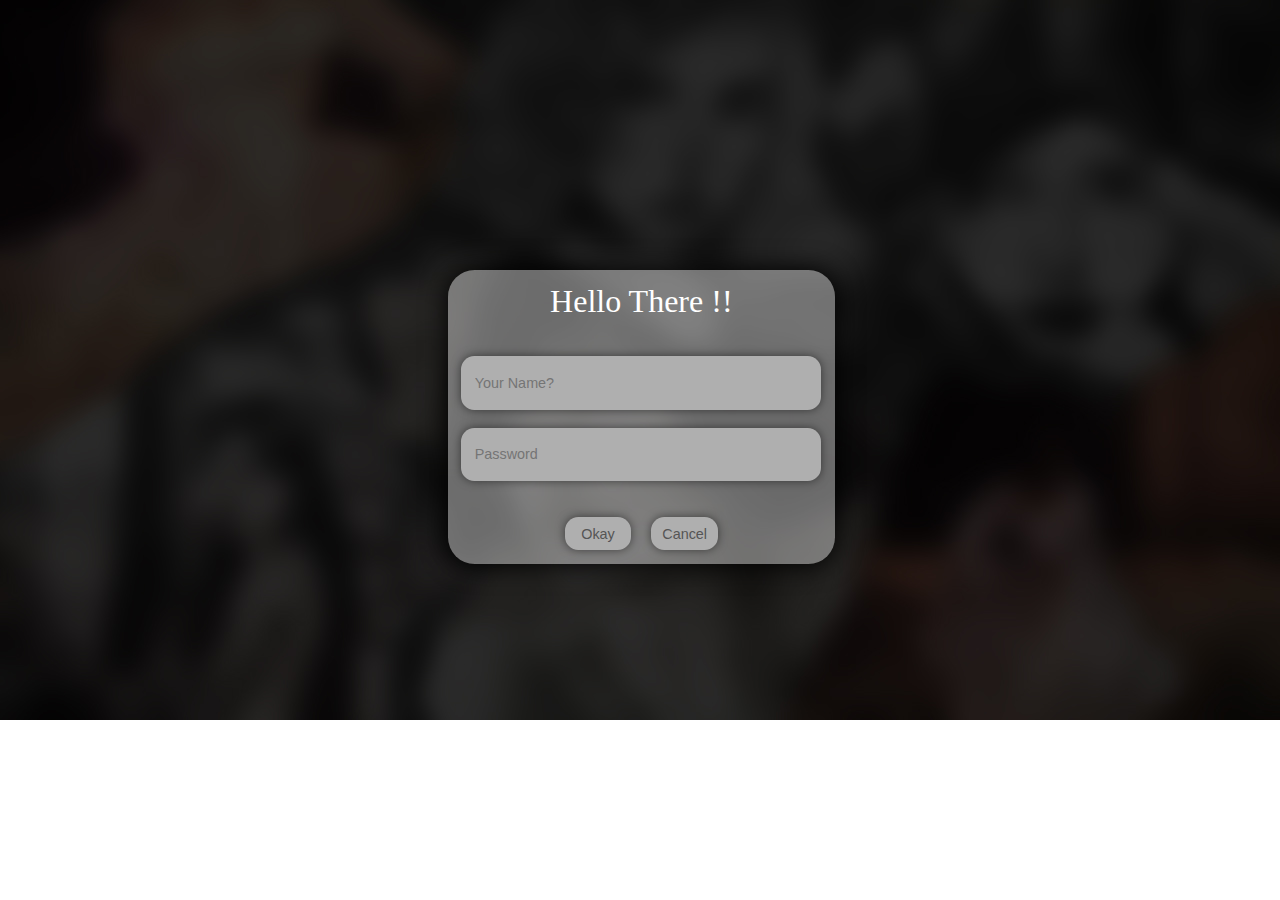
<file: index.html>
<!DOCTYPE html>
<html>
<head>
    <link rel="stylesheet" type="text/css" href="art.css">
    <script src="login.js"> </script>
    <title>Log in</title>
</head>

<body>
    <div class="C">
    <form method="post">
            <div  class="B"> Hello There !!</div><br><br>
            <input class="A" type="text" name="username" placeholder="Your Name?" id="username"><br>
            <input class="A" type="password" name="password" placeholder="Password" id="password"><br><br>
            <div class="ok"><input class="box" type="button" value="Okay" onclick="check()">&nbsp;&nbsp;&nbsp;&nbsp;&nbsp;<input class="box" type="reset" value="Cancel"></div>     
    </form>
    </div>
</body>
</html>
</file>
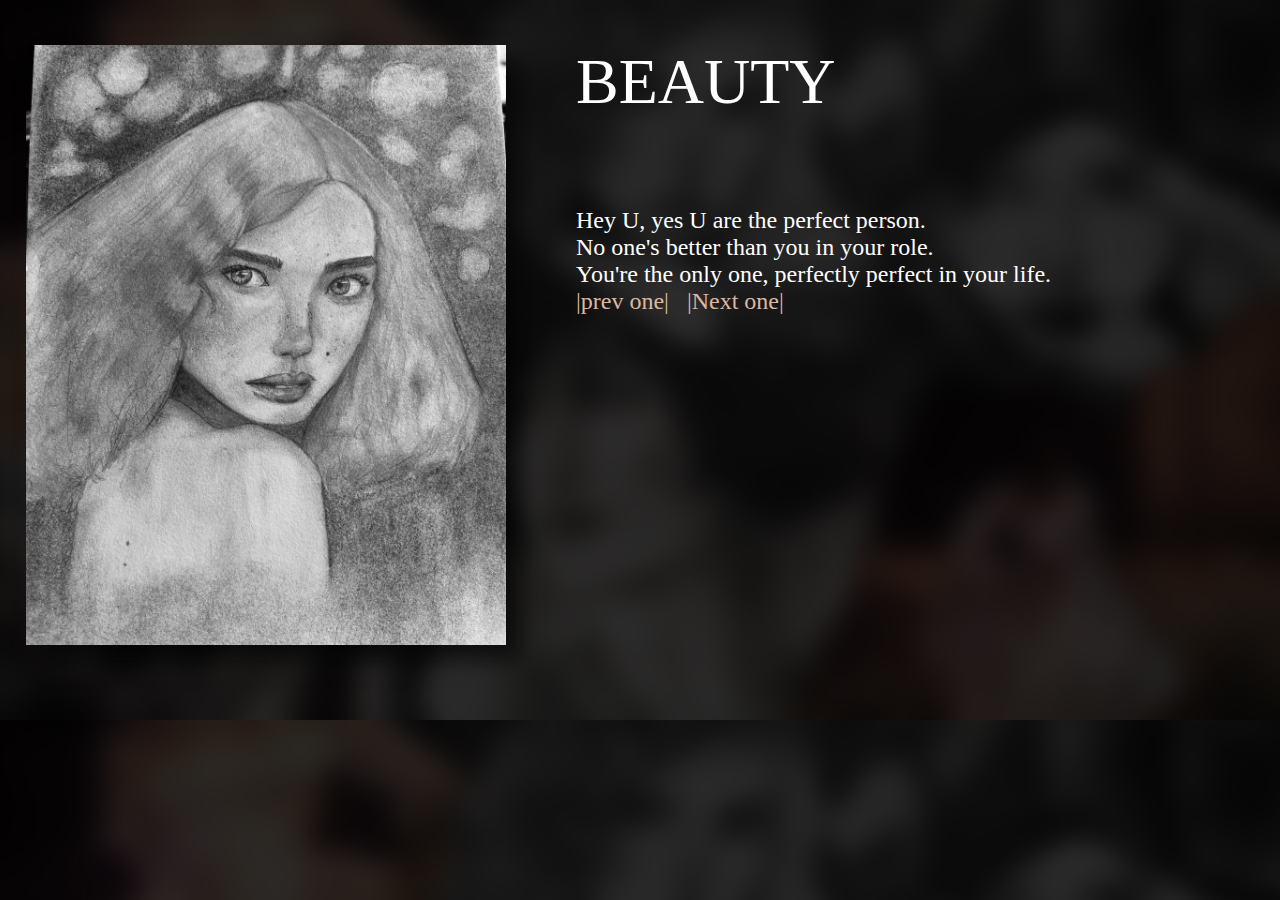
<file: beauty.html>
<!DOCTYPE html>
<html>
    <head>
        <title>beauty</title>
        <link rel="stylesheet" type="text/css" href="about.css">
    </head>
    <body>
        <img src="2.jpg" >
        <div>BEAUTY</div>
        <div class="text">Hey U, yes U are the perfect person.<br>
                          No one's better than you in your role.<br>
                          You're the only one, perfectly perfect in your life.<br><a href="whitedress.html">|prev one|</a> &nbsp;&nbsp;<a href="miracles.html">|Next one|</a></div>
    </body>
</html>
</file>
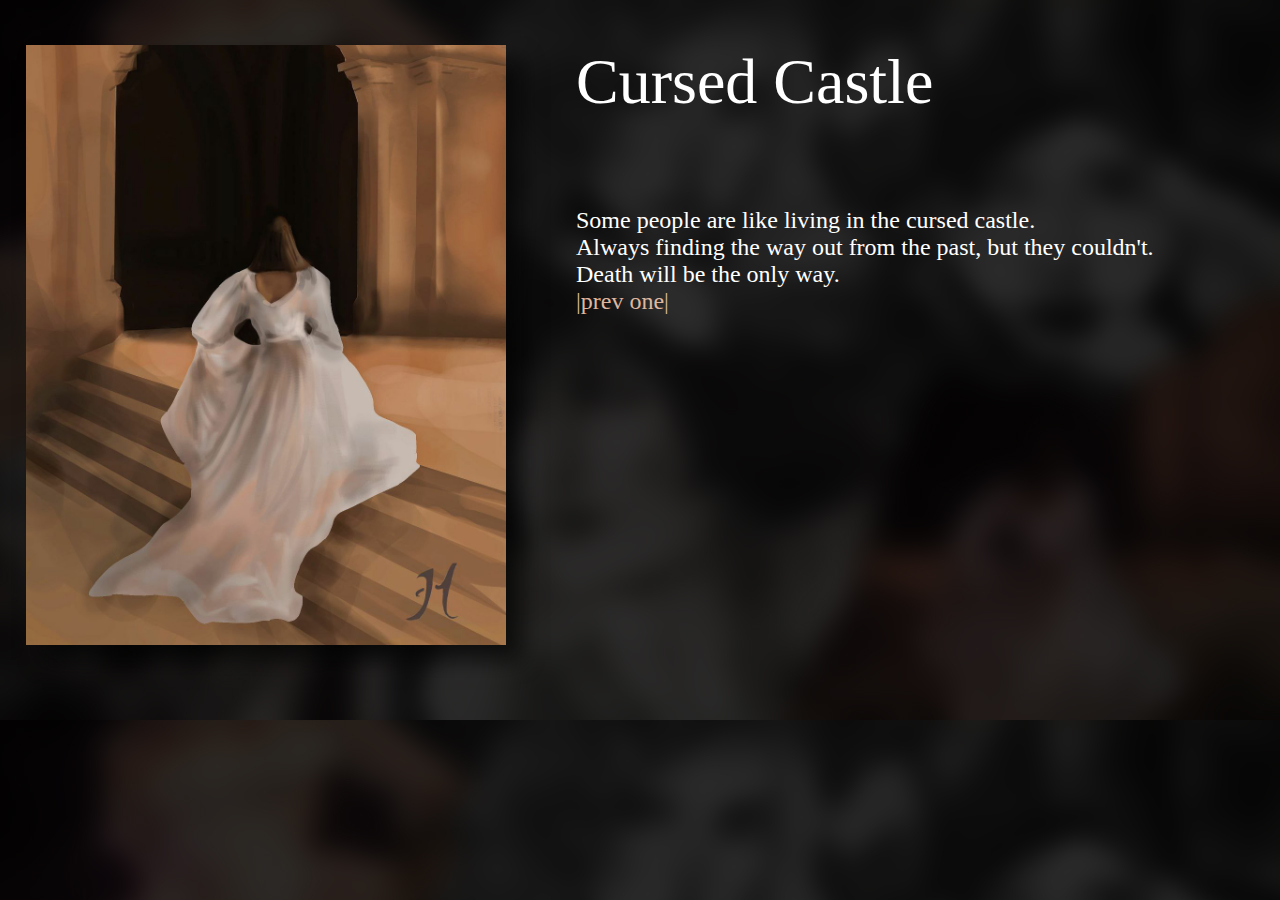
<file: cursed castle.html>
<!DOCTYPE html>
<html>
    <head>
        <title>cursed castle</title>
        <link rel="stylesheet" type="text/css" href="about.css">
    </head>
    <body>
        <img src="6.jpg" >
        <div>Cursed Castle</div>
        <div class="text">Some people are like living in the cursed castle.<br>
                          Always finding the way out from the past, but they couldn't.<br>
                          Death will be the only way.<br><a href="impossible.html">|prev one|</a></div>
    </body>
</html>
</file>
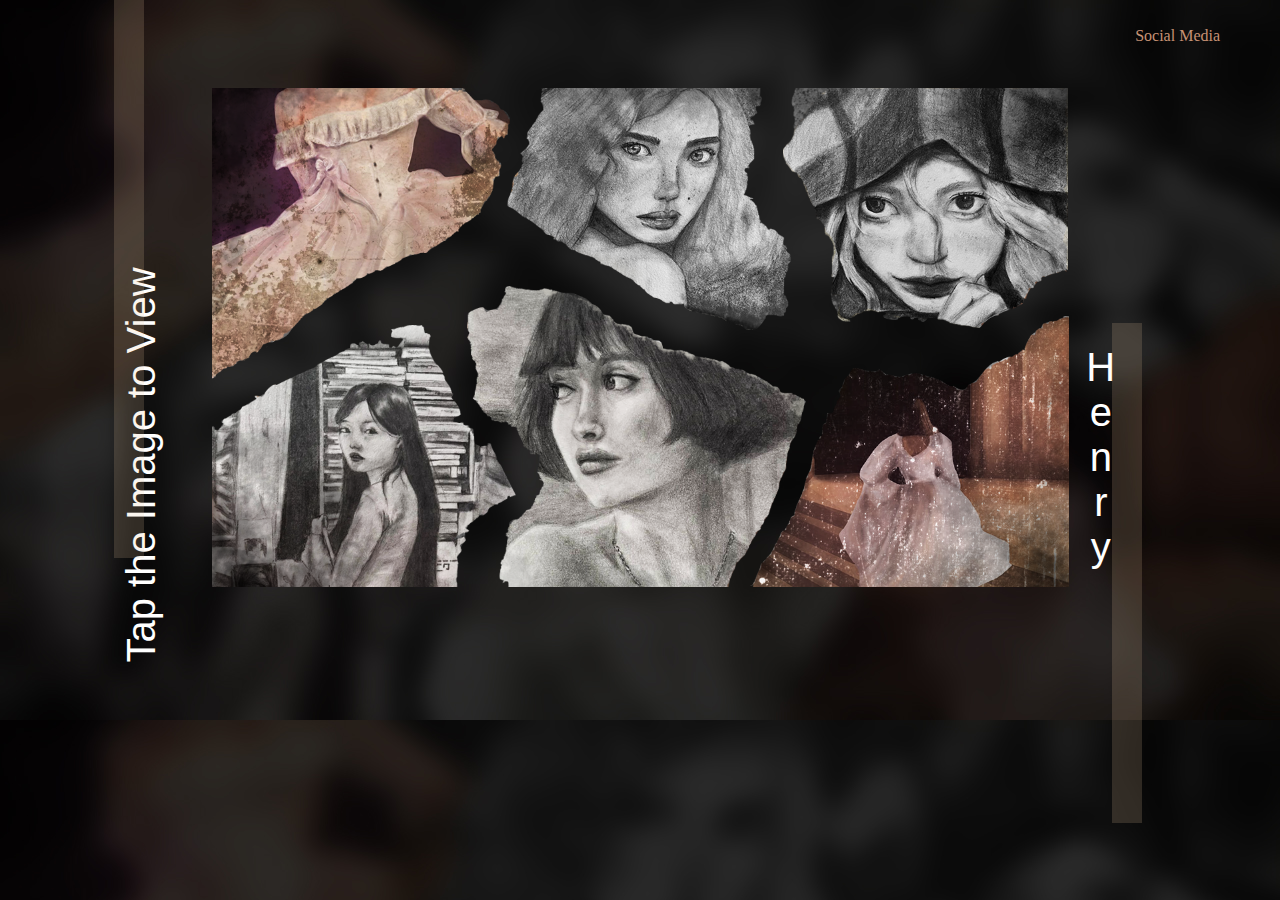
<file: home.html>
<!DOCTYPE html>
<html>
    <head>
        <title>home page</title>
        <link rel="stylesheet" type="text/css" href="home.css">
    </head>

    <body>
        <div class="T">Tap the Image to View </div>
        <div class="solid"></div>
        <div class="solid2"></div>
        <div class="S">H<br>e<br>n<br>r<br>y </div>
        <div class="box1">
            <div class="about"><a href="beauty.html">Social Media</a></div>
            <div class="tooltip">click me</div>
        </div>

        <div class="box" >  
            <div class="A"><a href="whitedress.html" target="_blank"><img class="zero" src="11.png" width="298px" height="291px"></a></div>
            <div class="B"><a href="beauty.html" target="_blank"><img class="one" src="22.png" width="284px" height="242px"></a></div>
            <div class="C"><a href="miracles.html" target="_blank"><img class="two" src="33.png" width="285px" height="240px"></a></div>
            <div class="D"><a href="Peace.html" target="_blank"><img class="three" src="44.png" width="304px" height="262px"></a></div>
            <div class="E"><a href="impossible.html" target="_blank"><img class="four" src="55.png" width="339px" height="301px"></a></div>
            <div class="F"><a href="whitedress.html" target="_blank"><img class="five" src="66.png" width="319px" height="271px"></a></div>
        </div>
    </body>
</html>
</file>
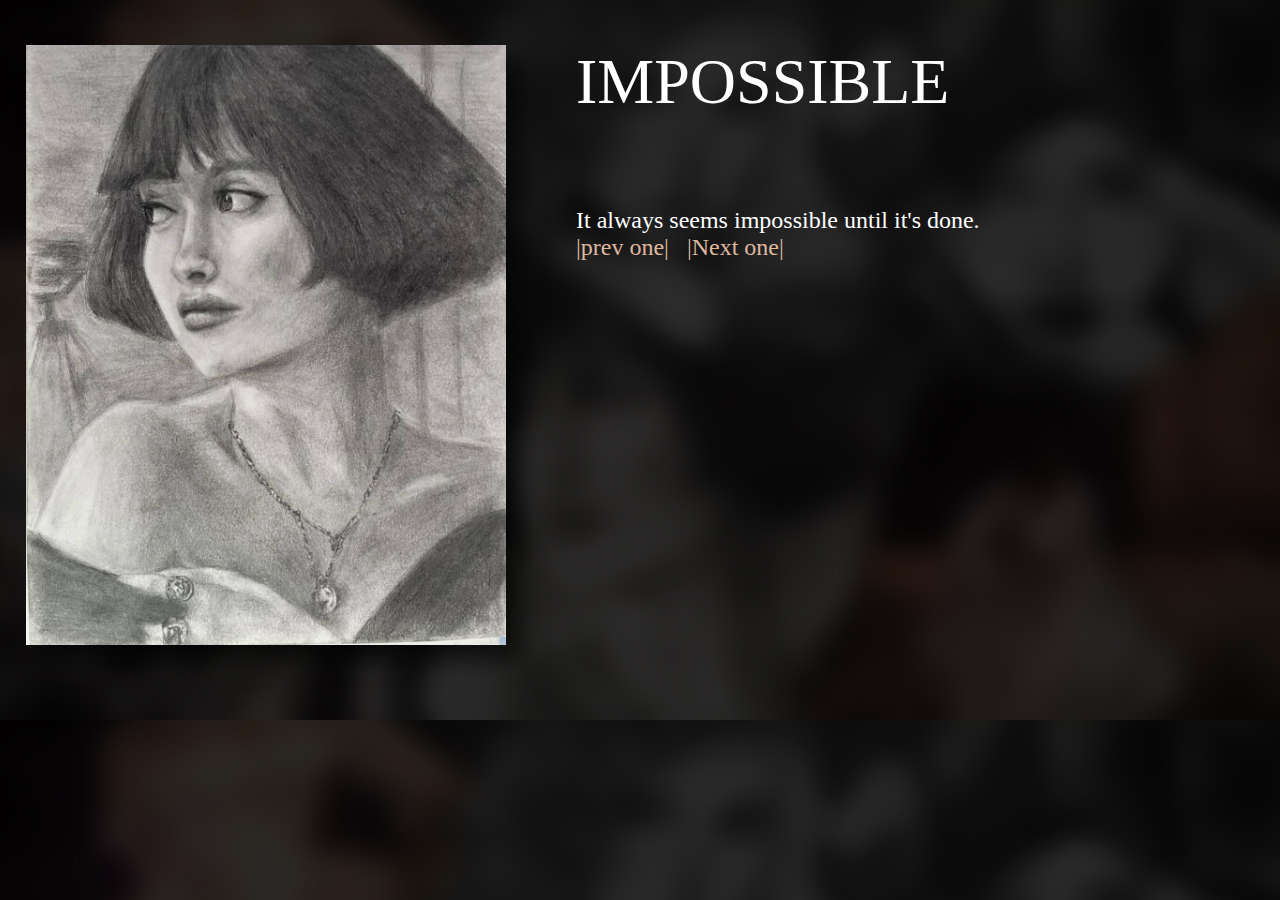
<file: impossible.html>
<!DOCTYPE html>
<html>
    <head>
        <title>Impossible</title>
        <link rel="stylesheet" type="text/css" href="about.css">
    </head>
    <body>
        <img src="5.jpg" >
        <div>IMPOSSIBLE</div>
        <div class="text">It always seems impossible until it's done.<br> <a href="Peace.html">|prev one|</a> &nbsp;&nbsp;<a href="cursed castle.html">|Next one|</a></div>
    </body>
</html>
</file>
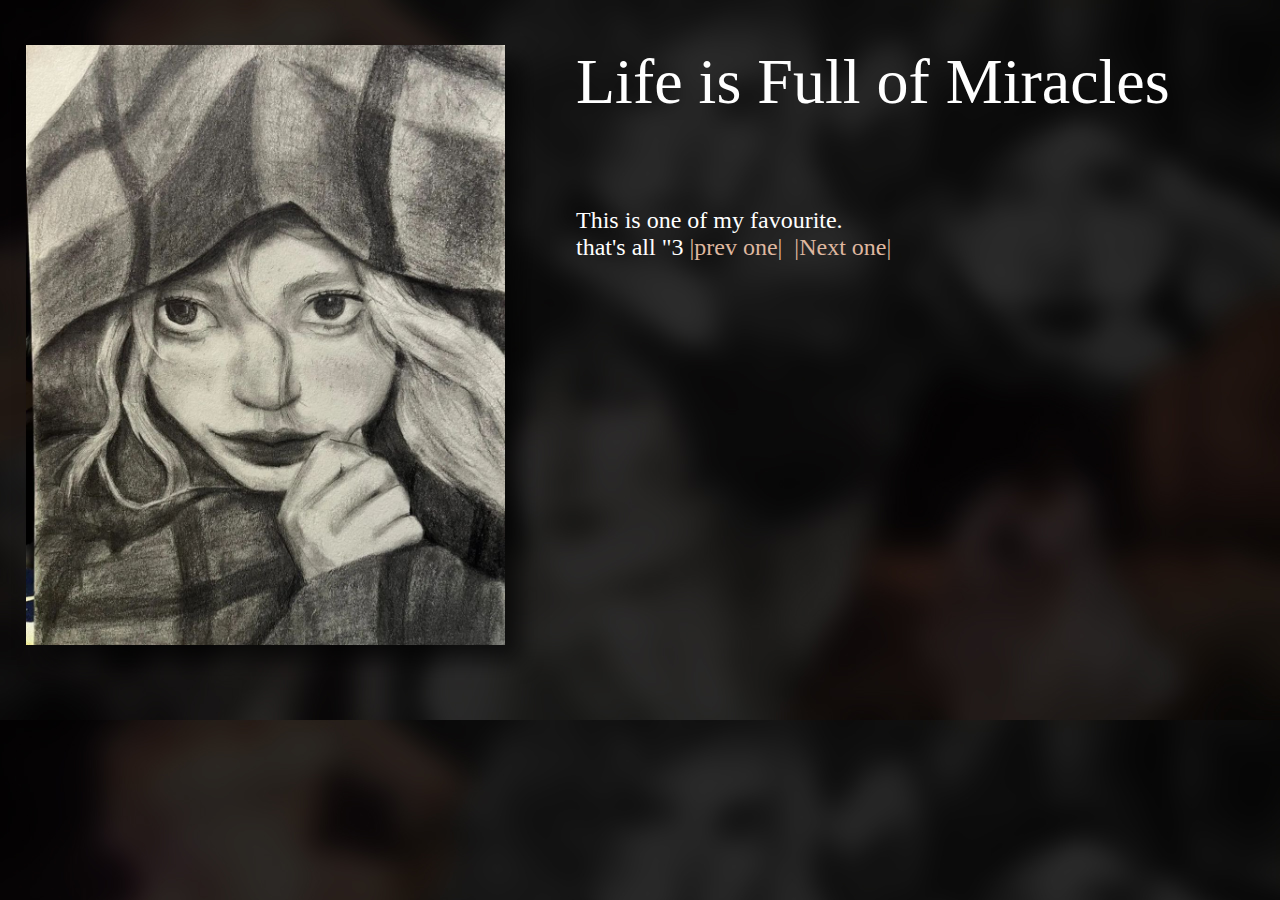
<file: miracles.html>
<!DOCTYPE html>
<html>
    <head>
        <title>Miracles</title>
        <link rel="stylesheet" type="text/css" href="about.css">
    </head>
    <body>
        <img src="3.jpg" >
        <div>Life is Full of Miracles</div>
        <div class="text">This is one of my favourite.<br>that's all "3  <a href="beauty.html">|prev one|</a>&nbsp;&nbsp;<a href="Peace.html">|Next one|</a></div>
    </body>
</html>
</file>
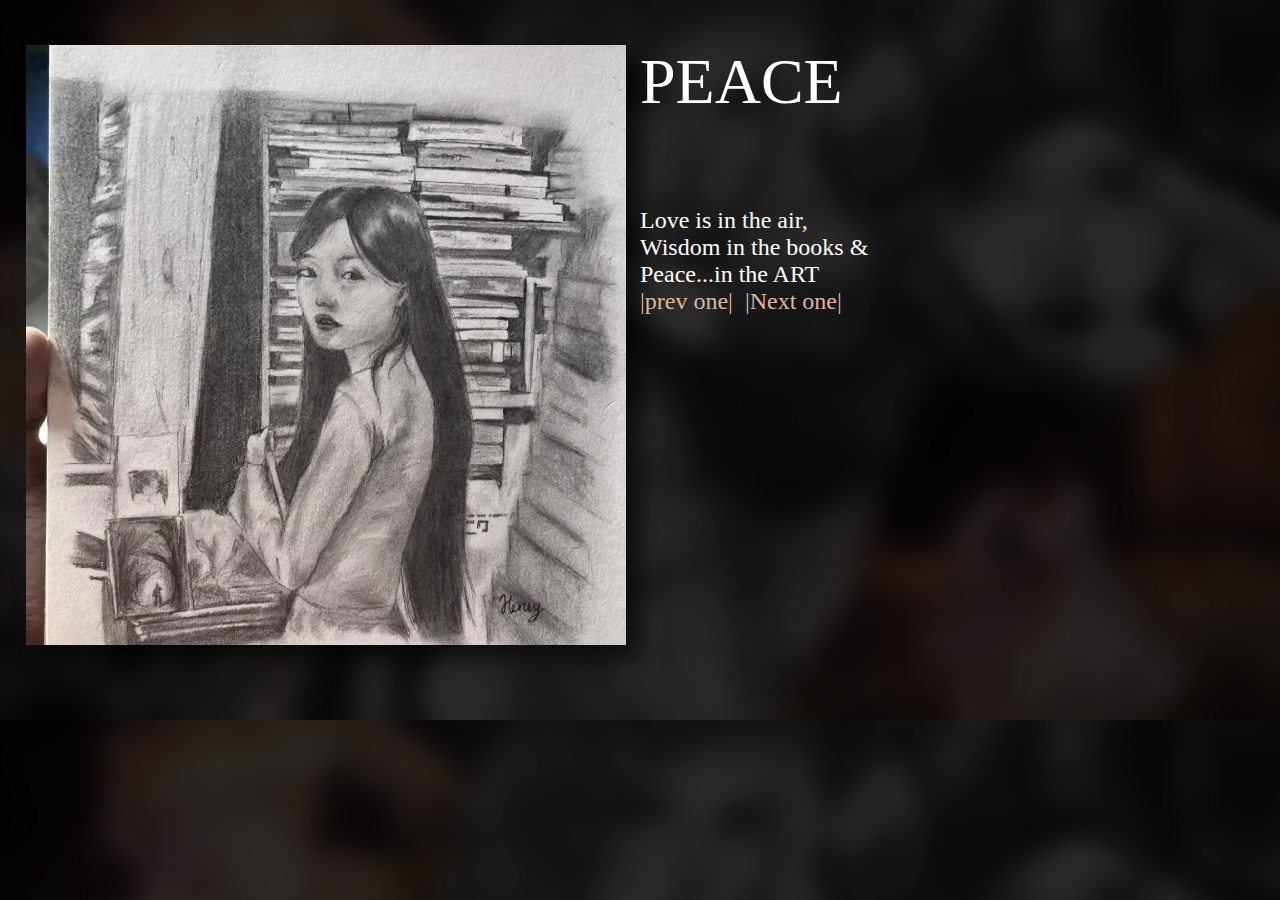
<file: Peace.html>
<!DOCTYPE html>
<html>
    <head>
        <title>Peace</title>
        <link rel="stylesheet" type="text/css" href="about.css">
    </head>
    <body>
        <img src="4.jpg" >
        <div class="peace">PEACE</div>
        <div class="text1">Love is in the air,<br>Wisdom in the books &<br>Peace...in the ART<br><a href="miracles.html">|prev one|</a>&nbsp;&nbsp;<a href="impossible.html">|Next one|</a></div>
    </body>
</html>
</file>
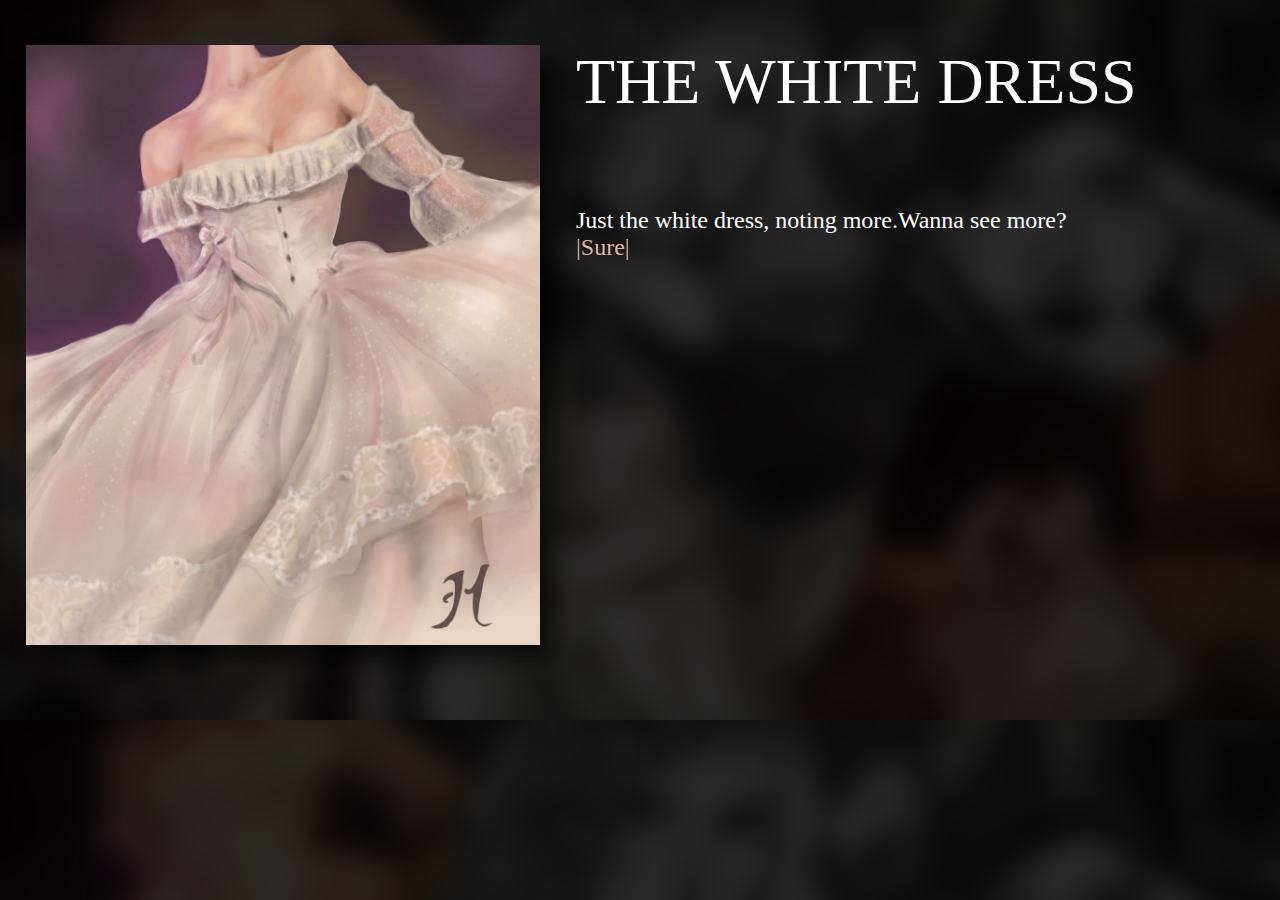
<file: whitedress.html>
<!DOCTYPE html>
<html>
    <head>
        <title>WhiteDress</title>
        <link rel="stylesheet" type="text/css" href="about.css">
    </head>
    <body>
        <img src="1.jpg" >
        <div>THE WHITE DRESS</div>
        <div class="text">Just the white dress, noting more.Wanna see more? <br> <a href="beauty.html">|Sure|</a></div>
    </body>
</html>
</file>
<file: art.css>
body
{
    background-image: url('art.jpg');
    background-repeat: no-repeat ;
    background-attachment: fixed;
    background-size: 100%;
}

.B
{
    color: rgb(255, 255, 255);
    font-size: 200% ;
    justify-content: center;
    display: flex;
    
}



.A
{
    width: 250pt;
    height: 20pt;
    justify-content: center;
    margin: auto;
    display: flex;
    border-radius: 10pt;
    border: none;
    background-color: rgb(175, 175, 175);
    padding: 10pt;
    outline:none;
    box-shadow:rgba(0, 0, 0, 0.5) 0 0 7pt ;
    font-size: 90%;

}

.A:hover
{
    box-shadow:rgba(0, 0, 0, 0.7) 0 0 7pt ;
    background-color: rgb(207, 207, 207);
     
}

.C
{
    background-color: rgba(255, 255, 255, 0.4);
    width: fit-content;
    padding: 10pt;
    border-radius: 20pt;
    position: absolute;
    top: 30%;
    left: 35%;
    box-shadow:black 0 0 20pt ;
}

.ok
{
    margin: auto;
    justify-content: center;
    display: flex;
}

.box
{
    width: 50pt;
    height: 25pt;
    border-radius:10pt ;
    border: none;
    background-color: rgb(175, 175, 175);
    outline-color:rgba(0, 0, 0, 0.267);
    box-shadow:rgba(0, 0, 0, 0.5) 0 0 7pt ;
    font-size: 90%;
    color: rgb(85, 85, 85);
    

}

.box:hover
{
   
    box-shadow:rgba(0, 0, 0, 0.7) 0 0 7pt ;
    background-color: rgb(207, 207, 207);
    width: 50.5pt;
    height: 25.5pt;
    
}
</file>
<file: about.css>
body
{
    background-image: url("art.jpg") ;
    background-size: 100%;
    background-attachment: fixed;
}

img
{
    height: 600px;
    position: absolute;
    top: 5%;
    left: 2%;
    box-shadow:rgba(3, 3, 3, 0.678) 15px 15px 20px ;
}

div
{
    position: absolute;
    top: 5%;
    left: 45%;
    font-size: 400%;
    color: rgb(255, 255, 255);
}

.text
{
    top: 23%;
    font-size: 150%;
}

a
{
    color: rgb(223, 183, 159);
    text-decoration: none;
}

a:hover
{
    color: rgb(199, 146, 116);
}

.text1
{
    top: 23%;
    font-size: 150%;
    left: 50%;
}

.peace
{
    position: absolute;
    top: 5%;
    left: 50%;
    font-size: 400%;
    color: rgb(255, 255, 255);
}
</file>
<file: home.css>
body
{
    background-image: url("art.jpg") ;
    background-size: 100%;
    background-attachment: fixed;
}

.box
{
  width: 856px;
  height:480px;
  margin: auto;
  position: relative;
  size: 80%;
  margin-top: 7%;
}

.A
{
   width: 285px; 
   height: 240px;
   position: absolute;
   
}

.B
{
   width: 285px; 
   height:240px ;
   position: absolute;
   left: 285px;
   transform: translate(10px);
}

.C
{
   width: 285px; 
   height: 240px;
   position: absolute;
   right: 0%;
   align-content: bottom;
   
}

.D
{
   width: 285px; 
   height: 240px;
   position: absolute;
   bottom: 0%;
   transform: translate(0%,-3px);
   
}

.E
{
   width: 285px ;
   height: 240px;
   position: absolute;
   bottom: 0%;
   left: 285px;
   transform: translate(-30px,-42px);
   
}

.F
{
   width: 285px;
   height: 240px;
   position: absolute;
   bottom: 0%;
   right: 0%;
   transform: translate(-33px,-12px);
}

.zero:hover
{
   width: 308px;
   height: 301px;
}
.five:hover
{
   width:329px;
   height:281px;
}
.one:hover
{
   width:294px;
   height:252px;
}
.two:hover
{
   width:295px;
   height:250px;
}
.three:hover
{
   width:314px;
   height:272px;
}
.four:hover
{
   width:349px;
   height:311px;
}

.T
{
   height: 30px;
   width: 500px;
   transform:rotate(-90deg);
   font-size: 250%;
   position: absolute;
   top: 50%;
   right: 70%;
   color: rgb(255, 255, 255);
   text-align: center;
   font-family: 'Century Gothic Medium', 'Arial Narrow', Arial, sans-serif;
   

}

.S
{
   height: 300px;
   width: 30px;
   font-size: 250%;
   position: absolute;
   transform: translate(-50%,-50%);
   top: 55%;
   left: 86%;
   color: rgb(255, 255, 255);
   text-align: center;
   font-family: 'Century Gothic Medium', 'Arial Narrow', Arial, sans-serif;

}

.solid
{
   height: 30px;
   width: 600px;
   background-color: rgba(230, 200, 157, 0.178);
   transform:rotate(-90deg);
   position: absolute;
   top: 27%;
   right: 66.5%;
   position: fixed;
}

.solid2
{
   height: 30px;
   width: 500px;
   background-color: rgba(230, 200, 157, 0.178);
   transform:rotate(-90deg);
   position: absolute;
   top: 62%;
   left: 68.5%;
}

.about
{
   position: absolute;
   right: 8%;
   top: 3%;
   color: rgb(199, 146, 116);
   transform: translate(50%);
}

.tooltip
{
   position: absolute;
   right: 8%;
   top: 6%;
   color: rgb(199, 146, 116);
   transform: translate(50%);
   background-color: rgb(41, 17, 9);
   border-radius: 10px;
   padding: 0.3%;
   display: none;
   opacity: 40%;
}

.box1:hover .tooltip
{
   display: block;
}

a{
   text-decoration: none;
   color: rgb(199, 146, 116);
}
</file>
